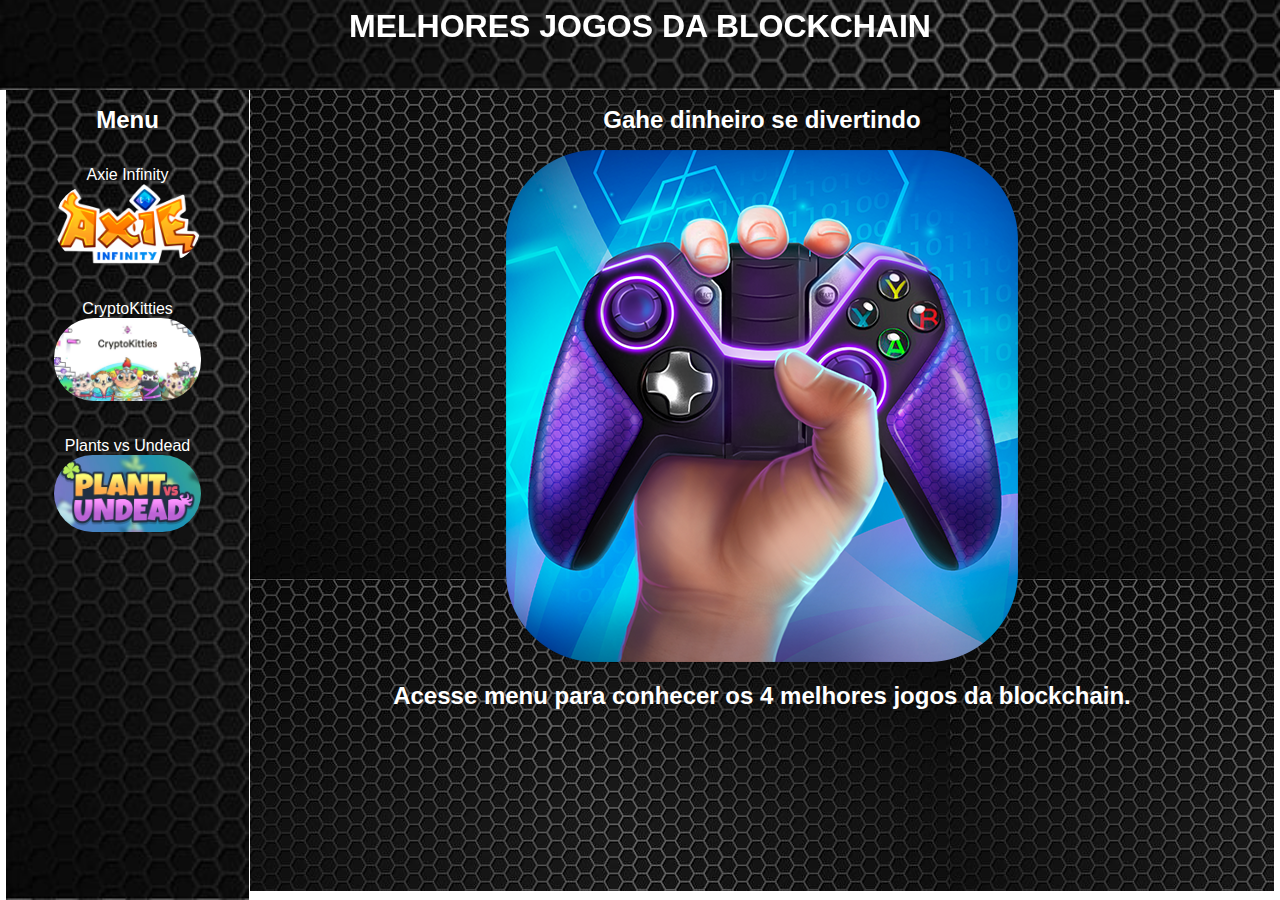
<file: index.html>
<!DOCTYPE html>
<html>
<head>
	<meta charset="utf-8">
	<link rel="stylesheet" type="text/css" href="reset.css">
	<link rel="stylesheet" type="text/css" href="style.css">
	<title>GANHE DINHEIRO SE DIVERTINDO!</title>
</head>
<body>
	<head>
		<h1>MELHORES JOGOS DA BLOCKCHAIN</h1>
	</head>

	<main>
		
		<section class="menu">
			<h2>Menu</h2>
			<nav>
				<ul>
					<li>
						<a href="Jogo1.html" target="iframe">Axie Infinity<img src="Axie3.png" alt=""></a>
					</li>
					<li>
						<a href="Jogo3.html" target="iframe">CryptoKitties<img src="cripto.jpg" alt=""></a>
					</li>
					<li>
						<a href="Jogo4.html" target="iframe">Plants vs Undead<img src="plant.jpg" alt=""></a>
					</li>
					
				</ul>
			</nav>
		</section>
		<iframe src="principal.html" name="iframe"></iframe>

	</main>
</body>
</html>
</file>
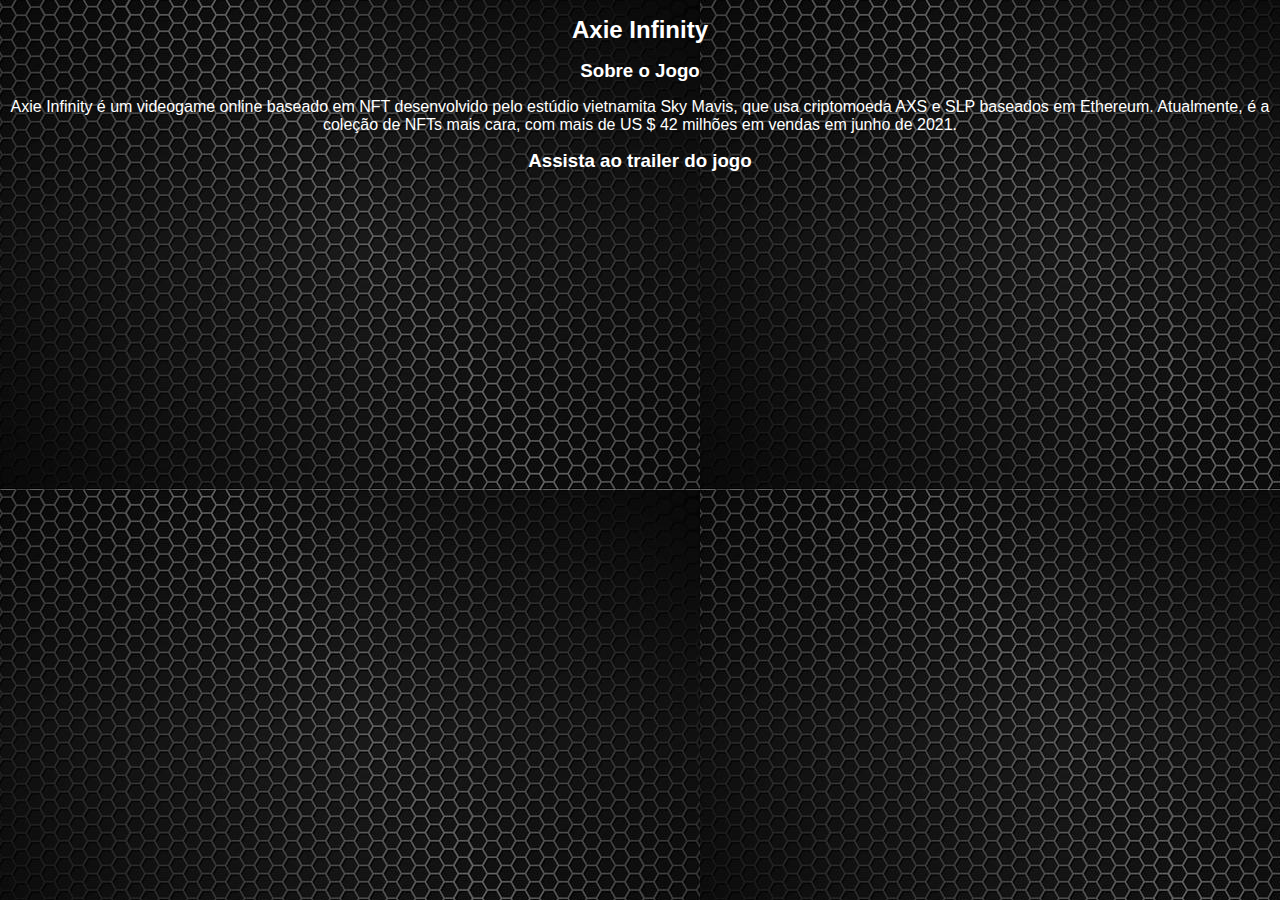
<file: Jogo1.html>
<!DOCTYPE html>
<html>
<head>
	<meta charset="utf-8">
	<title>Axie Infinity</title>
	<link rel="stylesheet" type="text/css" href="reset.css">
	<link rel="stylesheet" type="text/css" href="Jogos.css">
</head>
<body>

	<h2>Axie Infinity</h2>

	<h3>Sobre o Jogo</h3>

	<ul>
		<li>Axie Infinity é um videogame online baseado em NFT desenvolvido pelo estúdio vietnamita Sky Mavis, que usa criptomoeda AXS e SLP baseados em Ethereum. Atualmente, é a coleção de NFTs mais cara, com mais de US $ 42 milhões em vendas em junho de 2021.</li>
		
	</ul>

	<h3>Assista ao trailer do jogo</h3>

	<iframe width="560" height="315" src="https://www.youtube.com/embed/oMa8cc6YxSI" title="YouTube video player" frameborder="0" allow="accelerometer; autoplay; clipboard-write; encrypted-media; gyroscope; picture-in-picture" allowfullscreen></iframe>

</body>
</html>
</file>
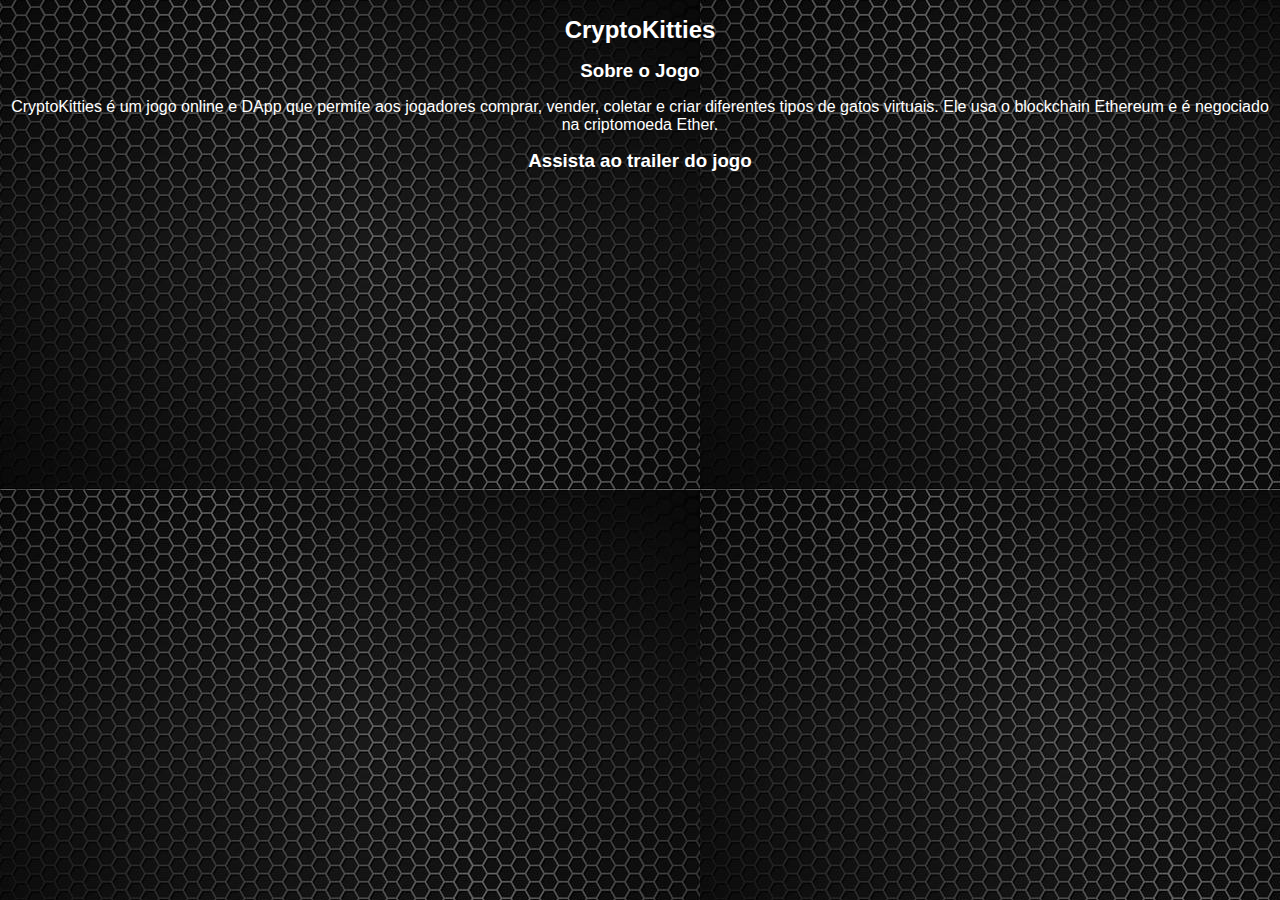
<file: Jogo3.html>
<!DOCTYPE html>
<html>
<head>
	<meta charset="utf-8">
	<title></title>
	<link rel="stylesheet" type="text/css" href="reset.css">
	<link rel="stylesheet" type="text/css" href="Jogos.css">
</head>
<body class="Jogo3">

	<h2>CryptoKitties</h2>

	<h3>Sobre o Jogo</h3>

	<ul>
		<li>CryptoKitties é um jogo online e DApp que permite aos jogadores comprar, vender, coletar e criar diferentes tipos de gatos virtuais. Ele usa o blockchain Ethereum e é negociado na criptomoeda Ether.</li>
	</ul>

	<h3>Assista ao trailer do jogo</h3>

	<iframe width="560" height="315" src="https://www.youtube.com/embed/3PTstAK-cH8" title="YouTube video player" frameborder="0" allow="accelerometer; autoplay; clipboard-write; encrypted-media; gyroscope; picture-in-picture" allowfullscreen></iframe>

</body>
</html>
</file>
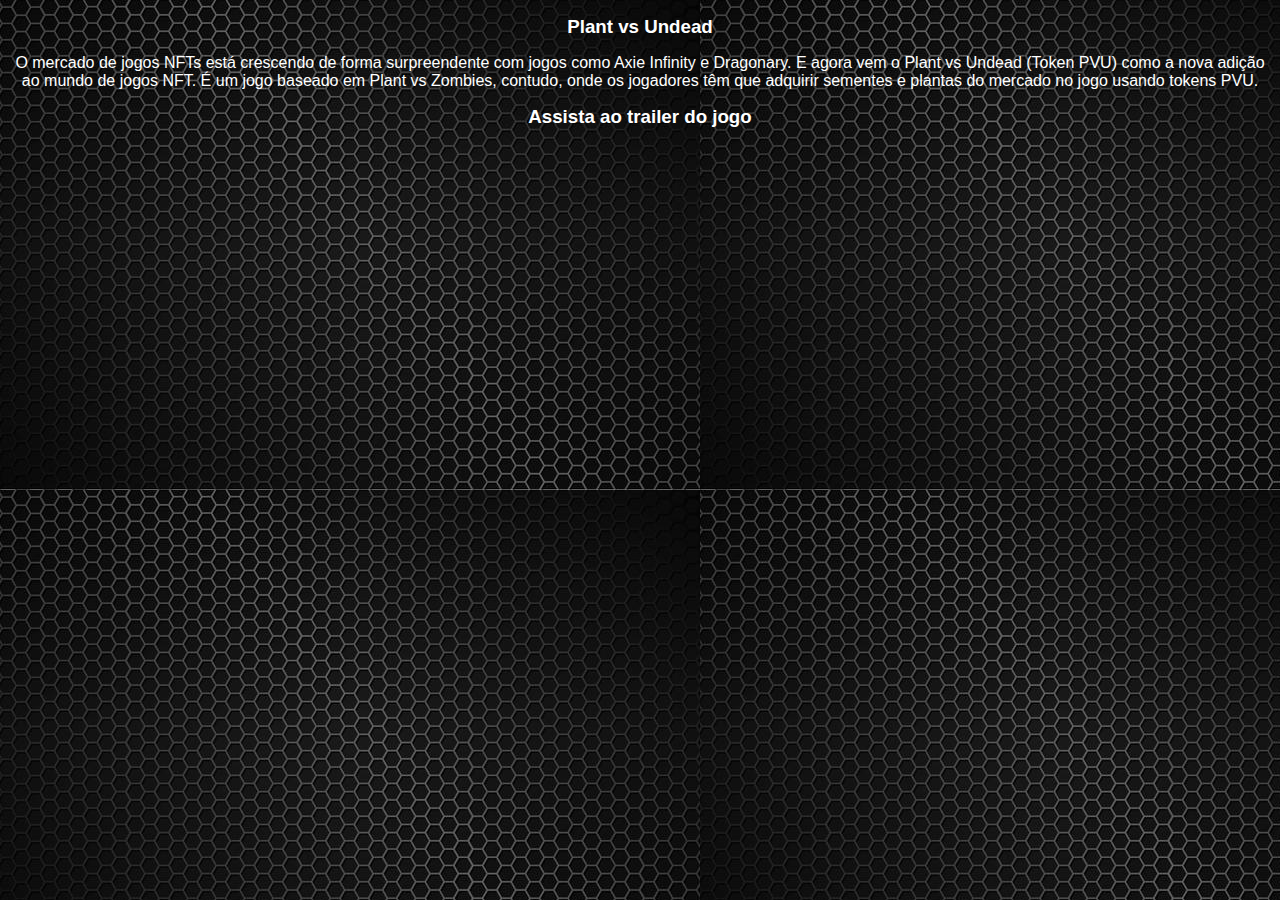
<file: Jogo4.html>
<!DOCTYPE html>
<html>
<head>
	<meta charset="utf-8">
	<title>Plant vs Undead</title>
	<link rel="stylesheet" type="text/css" href="reset.css">
	<link rel="stylesheet" type="text/css" href="Jogos.css">
</head>
<body class="Jogo4">

	<h2></h2>

	<h3>Plant vs Undead</h3>

	<ul>
		<li>O mercado de jogos NFTs está crescendo de forma surpreendente com jogos como Axie Infinity e Dragonary. E agora vem o Plant vs Undead (Token PVU) como a nova adição ao mundo de jogos NFT. É um jogo baseado em Plant vs Zombies, contudo, onde os jogadores têm que adquirir sementes e plantas do mercado no jogo usando tokens PVU.</li>
	</ul>

	<h3>Assista ao trailer do jogo</h3>

	<iframe width="560" height="315" src="https://www.youtube.com/embed/iqaGhvDkOXs" title="YouTube video player" frameborder="0" allow="accelerometer; autoplay; clipboard-write; encrypted-media; gyroscope; picture-in-picture" allowfullscreen></iframe>

</body>
</html>
</file>
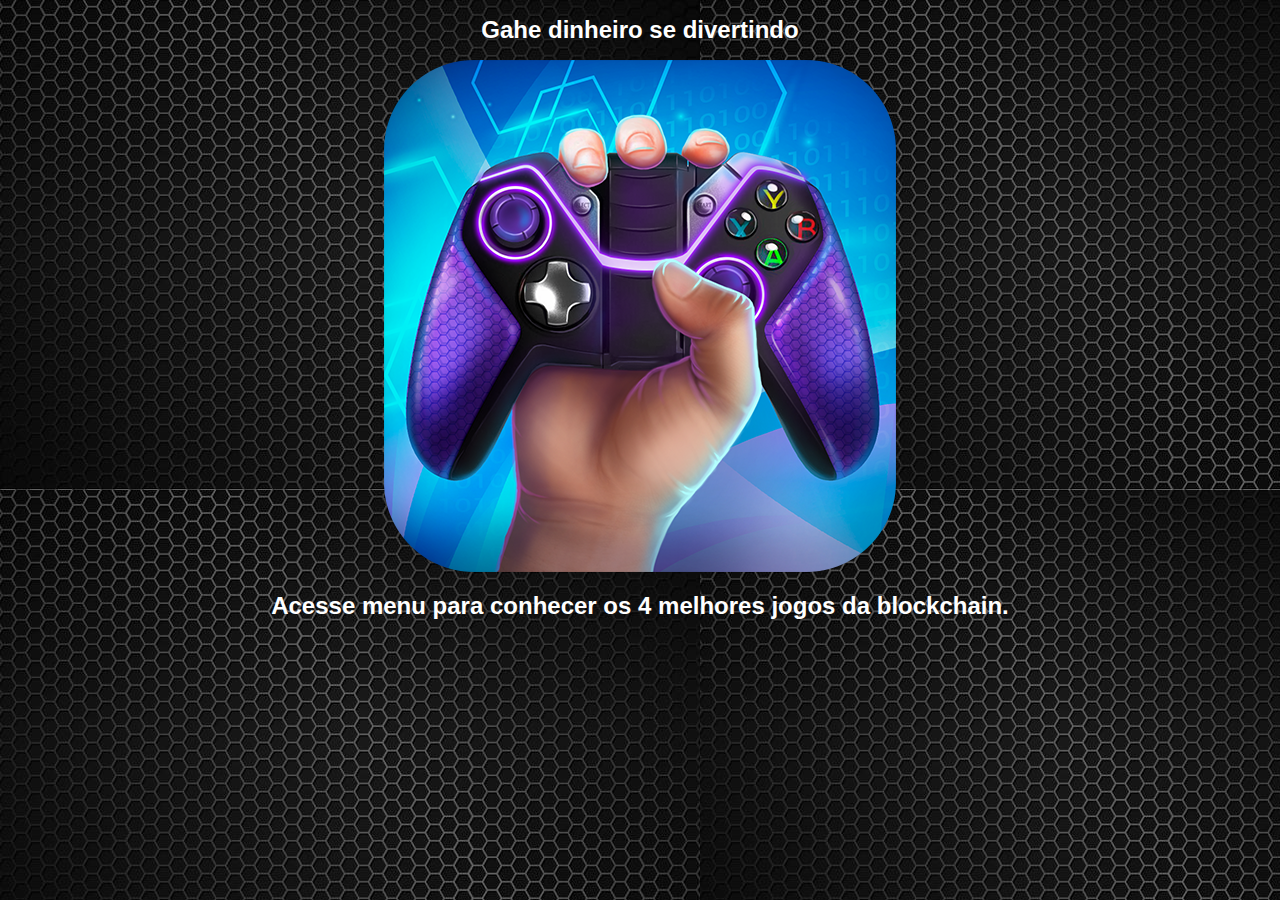
<file: principal.html>
<!DOCTYPE html>
<html>
<head>
	<meta charset="utf-8">
	<title>MELHORES JOGOS DA BLOCKCHAIN</title>
	<link rel="stylesheet" type="text/css" href="reset.css">
	<link rel="stylesheet" type="text/css" href="Jogos.css">
</head>
<body>

	<h2>Gahe dinheiro se divertindo</h2>

    <img src="controle.png" alt="0">

	<h2>Acesse menu para conhecer os 4 melhores jogos da blockchain.</h2>

</body>
</html>
</file>
<file: style.css>
body{
	text-align: center;
	margin: 0;
}

main{
	position: relative;
	margin-top: 10vh;
}


h1{
	padding: 0.5rem;
	z-index: 1;
	background-position: bottom;
	background-image: url(../Paises/img/fundo1.jpg);
	background-size: cover;
	position: fixed;
	bottom: 0;
	top: 0;
	height: 10vh;
	width: 100%;
}

.menu {
	display: inline-block;
	width: 19%;
	height: 90vh;
	position: absolute;
	text-align: center;
	border-right: 1px solid white;
	background-image: url(../Paises/img/fundo1.jpg);
	background-size: cover;

}

iframe{
	display: inline-block;
	margin-left: 19%;
	width: 80%;
	border: none;
	height: 89vh;
}

h2{
	margin: 1rem 0;
}

a{
	display: inline-block;
	padding: 1rem;
}

img{
	width: 70%;
	border-radius: 40px;
}
</file>
<file: Jogos.css>
body{
	text-align: center;
	background-image: url(../Paises/img/fundo1.jpg);
	background-repeat: repeat;
}

h2, h3{
	margin: 1rem;
	color: white;
}

li{
	margin: 0.35rem;
	color: white;
}
</file>
